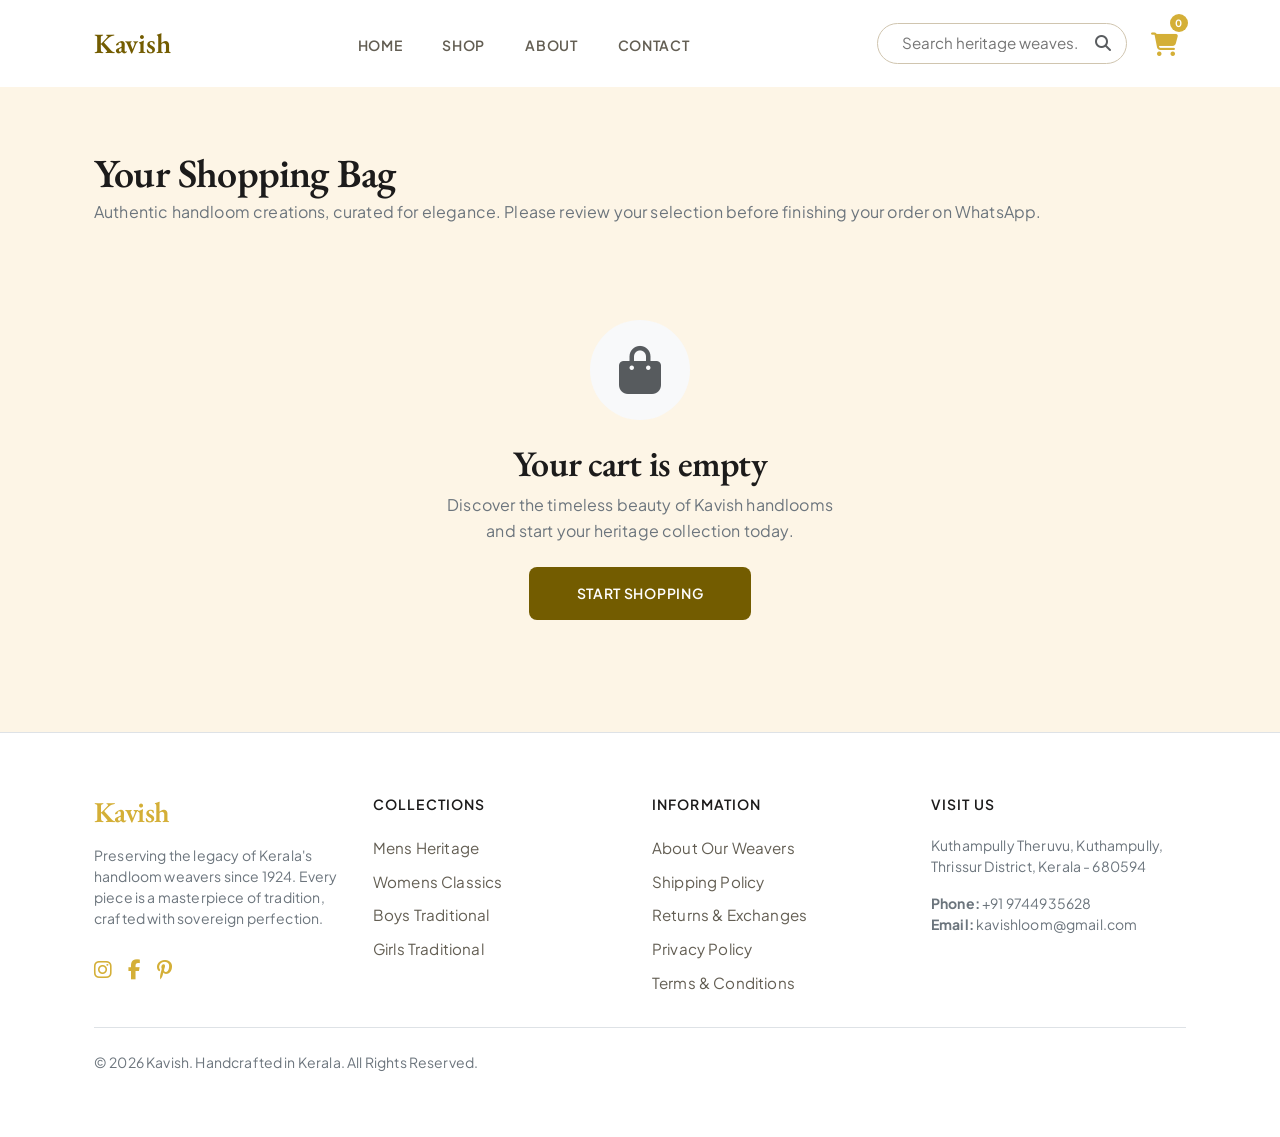
<file: cart.html>
<!DOCTYPE html>
<html lang="en">
<head>
  <meta charset="UTF-8">
  <meta name="viewport" content="width=device-width, initial-scale=1.0">
  <title>Your Cart | Kavish</title>
  <meta name="description" content="Review your selected handloom items before placing your order via WhatsApp. Authentic Kavish weaves.">
  
  <!-- Bootstrap 5 -->
  <link href="https://cdn.jsdelivr.net/npm/bootstrap@5.3.2/dist/css/bootstrap.min.css" rel="stylesheet">
  
  <!-- FontAwesome 6 -->
  <link href="https://cdnjs.cloudflare.com/ajax/libs/font-awesome/6.4.0/css/all.min.css" rel="stylesheet">
  
  <!-- Custom CSS -->
  <link href="assets/css/style.css" rel="stylesheet">
</head>
<body class="bg-surface text-on-surface">

  <!-- Header Section -->
  <header id="site-header"></header>

  <main class="container max-w-container-max-width px-3 px-md-4 py-stack-xl min-h-screen">
    
    <!-- Header Page Section -->
    <header class="mb-5">
      <h1 class="font-display-lg text-neutral-dark mb-1" style="font-size: 2.5rem;">Your Shopping Bag</h1>
      <p class="font-body-md text-secondary max-w-2xl">Authentic handloom creations, curated for elegance. Please review your selection before finishing your order on WhatsApp.</p>
    </header>

    <!-- Cart Content Layout -->
    <div class="row g-stack-lg d-none" id="cart-container">
      
      <!-- Left: Item List (8 Columns) -->
      <div class="col-12 col-lg-8 d-flex flex-column gap-3" id="cart-items-container">
        <!-- Injected dynamically by cart-page.js -->
      </div>

      <!-- Right: Summary Card (4 Columns) -->
      <div class="col-12 col-lg-4">
        <div class="luxury-card p-4 border-primary border-2" style="border-radius: 16px; position: sticky; top: 120px;">
          <h2 class="font-headline-xl text-neutral-dark mb-4 border-bottom pb-3" style="font-size: 1.5rem;">Summary</h2>
          
          <div class="d-flex flex-column gap-3 mb-4">
            <div class="d-flex justify-content-between font-body-md text-secondary">
              <span>Subtotal</span>
              <span id="cart-subtotal">₹0.00</span>
            </div>
            <div class="d-flex justify-content-between font-body-md text-secondary">
              <span>Estimated Shipping</span>
              <span class="text-tertiary">Based on your location</span>
            </div>
            <div class="border-top pt-3 mt-2 d-flex justify-content-between align-items-baseline">
              <span class="font-label-lg text-neutral-dark">Order Total</span>
              <span class="font-display-lg text-primary fs-3" id="cart-total">₹0.00</span>
            </div>
          </div>

          <!-- Checkout alert & CTA -->
          <div class="d-flex flex-column gap-3">
            <div class="bg-light p-3 rounded-3 d-flex gap-3 align-items-start" style="border-radius: 8px;">
              <i class="fa-solid fa-circle-info text-primary mt-1"></i>
              <p class="font-body-sm text-secondary m-0">
                <strong>No online payment required.</strong> Simply click the button below to send your selection to our Kavish workshop via WhatsApp.
              </p>
            </div>
            <button class="btn btn-whatsapp-luxe w-100 py-3 font-label-lg d-flex align-items-center justify-content-center gap-2" id="checkout-whatsapp-btn">
              <i class="fa-brands fa-whatsapp fs-5"></i> PLACE ORDER VIA WHATSAPP
            </button>
            <a href="shop.html" class="btn btn-secondary-luxe w-100 py-3 text-center">
              CONTINUE SHOPPING
            </a>
          </div>

          <div class="mt-4 text-center">
            <p class="font-label-md text-secondary uppercase tracking-widest" style="font-size: 10px;">Secure &amp; Personalized Service</p>
          </div>
        </div>
      </div>

    </div>

    <!-- Empty Bag State -->
    <div class="d-flex flex-column align-items-center justify-content-center text-center py-5 d-none" id="empty-state">
      <div class="rounded-circle bg-light d-flex align-items-center justify-content-center mb-4 text-muted" style="width: 100px; height: 100px;">
        <i class="fa-solid fa-bag-shopping" style="font-size: 3rem;"></i>
      </div>
      <h2 class="font-display-lg text-neutral-dark mb-2" style="font-size: 2.25rem;">Your cart is empty</h2>
      <p class="font-body-md text-secondary max-w-sm mx-auto mb-4" style="max-width: 400px;">Discover the timeless beauty of Kavish handlooms and start your heritage collection today.</p>
      <a href="shop.html" class="btn btn-primary-luxe py-3 px-5">
        START SHOPPING
      </a>
    </div>

  </main>

  <!-- Footer Section -->
  <footer id="site-footer"></footer>

  <!-- Scripts -->
  <script src="assets/js/utils.js" type="module"></script>
  <script src="assets/js/navbar.js" type="module"></script>
  <script src="assets/js/cart.js" type="module"></script>
  <script src="assets/js/cart-page.js" type="module"></script>
  <script src="assets/js/footer.js" type="module"></script>

</body>
</html>
</file>
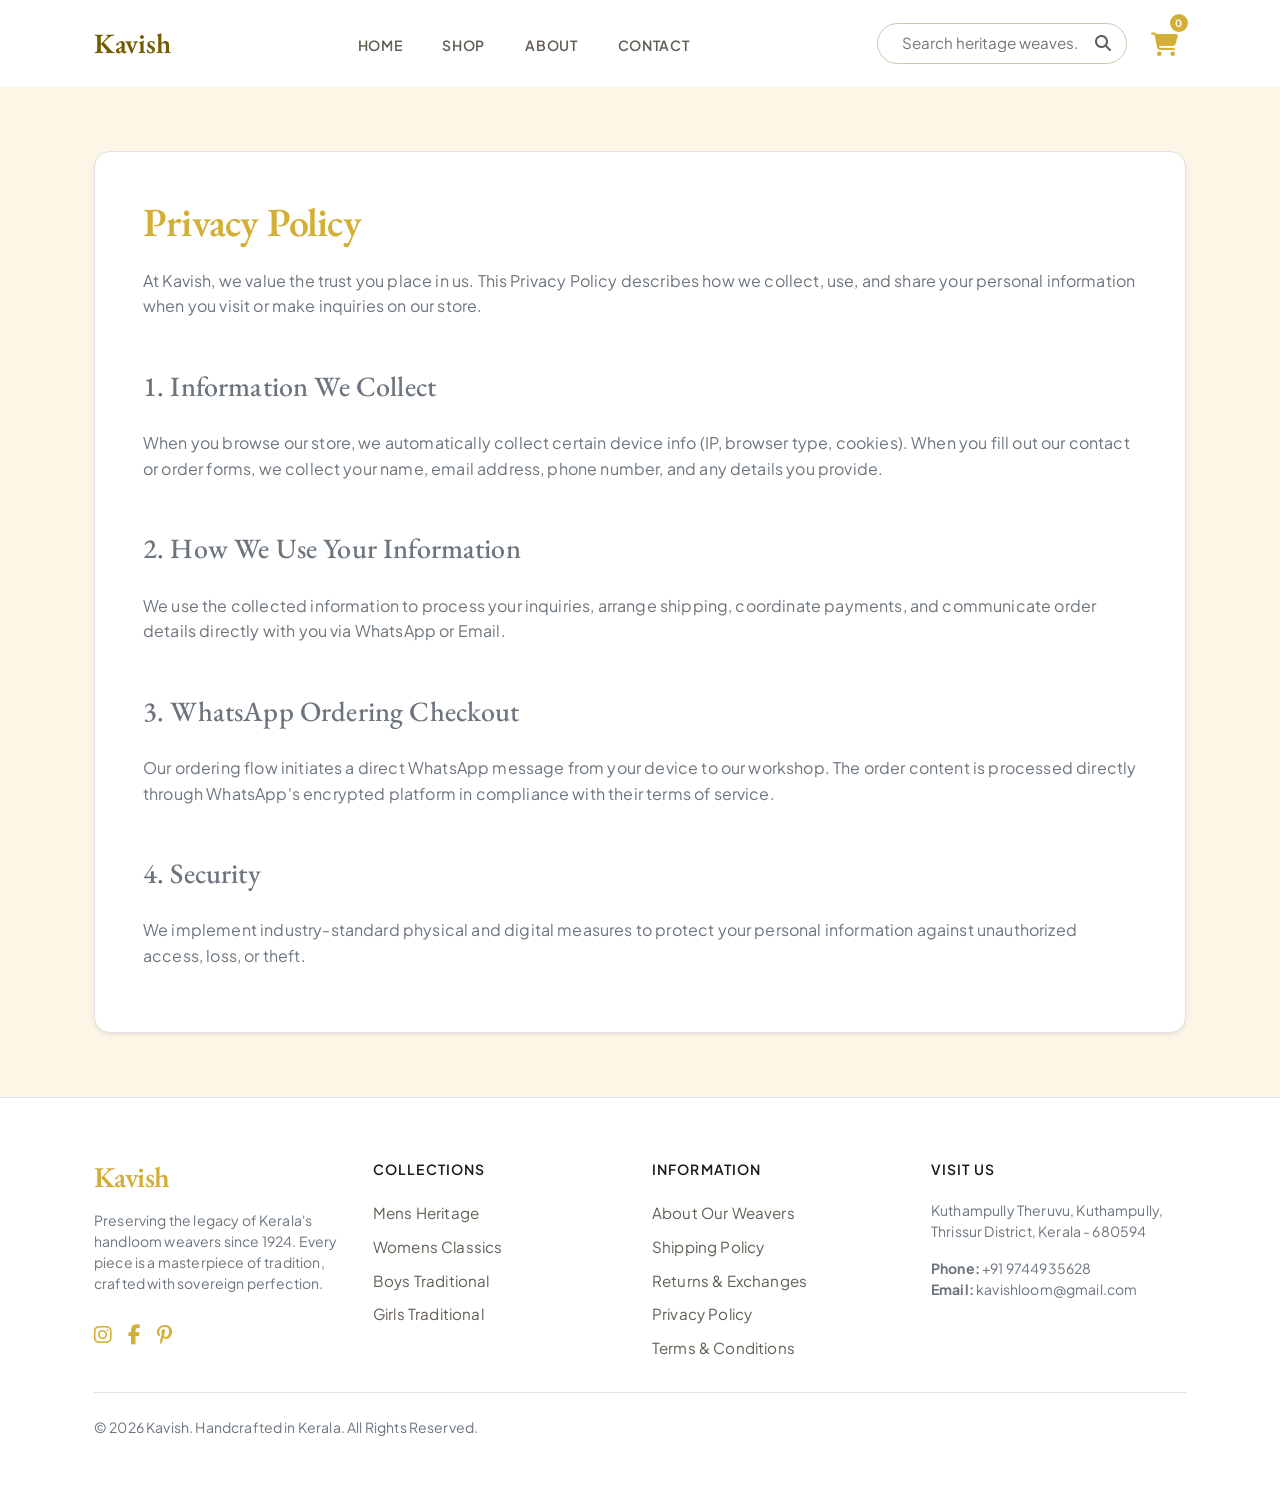
<file: policies/privacy-policy.html>
<!DOCTYPE html>
<html lang="en">
<head>
  <meta charset="UTF-8">
  <meta name="viewport" content="width=device-width, initial-scale=1.0">
  <title>Privacy Policy - Kavish</title>
  <meta name="description" content="Read our privacy policy guidelines and data management practices.">
  
  <!-- Bootstrap 5 -->
  <link href="https://cdn.jsdelivr.net/npm/bootstrap@5.3.2/dist/css/bootstrap.min.css" rel="stylesheet">
  
  <!-- FontAwesome 6 -->
  <link href="https://cdnjs.cloudflare.com/ajax/libs/font-awesome/6.4.0/css/all.min.css" rel="stylesheet">
  
  <!-- Custom CSS -->
  <link href="../assets/css/style.css" rel="stylesheet">
</head>
<body class="bg-surface text-on-surface">

  <!-- Header Section -->
  <header id="site-header"></header>

  <main class="container max-w-container-max-width px-3 px-md-4 py-stack-xl">
    <div class="bg-white p-4 p-md-5 rounded-4 shadow-sm border" style="border-radius: 16px;">
      <h1 class="font-display-lg text-primary mb-4" style="font-size: 2.5rem;">Privacy Policy</h1>
      
      <div class="font-body-md text-secondary d-flex flex-column gap-3">
        <p>At Kavish, we value the trust you place in us. This Privacy Policy describes how we collect, use, and share your personal information when you visit or make inquiries on our store.</p>
        
        <h3 class="font-headline-lg text-neutral-dark mt-3">1. Information We Collect</h3>
        <p>When you browse our store, we automatically collect certain device info (IP, browser type, cookies). When you fill out our contact or order forms, we collect your name, email address, phone number, and any details you provide.</p>
        
        <h3 class="font-headline-lg text-neutral-dark mt-3">2. How We Use Your Information</h3>
        <p>We use the collected information to process your inquiries, arrange shipping, coordinate payments, and communicate order details directly with you via WhatsApp or Email.</p>
        
        <h3 class="font-headline-lg text-neutral-dark mt-3">3. WhatsApp Ordering Checkout</h3>
        <p>Our ordering flow initiates a direct WhatsApp message from your device to our workshop. The order content is processed directly through WhatsApp's encrypted platform in compliance with their terms of service.</p>
        
        <h3 class="font-headline-lg text-neutral-dark mt-3">4. Security</h3>
        <p>We implement industry-standard physical and digital measures to protect your personal information against unauthorized access, loss, or theft.</p>
      </div>
    </div>
  </main>

  <!-- Footer Section -->
  <footer id="site-footer"></footer>

  <!-- Scripts -->
  <script src="../assets/js/utils.js" type="module"></script>
  <script src="../assets/js/navbar.js" type="module"></script>
  <script src="../assets/js/footer.js" type="module"></script>

</body>
</html>
</file>
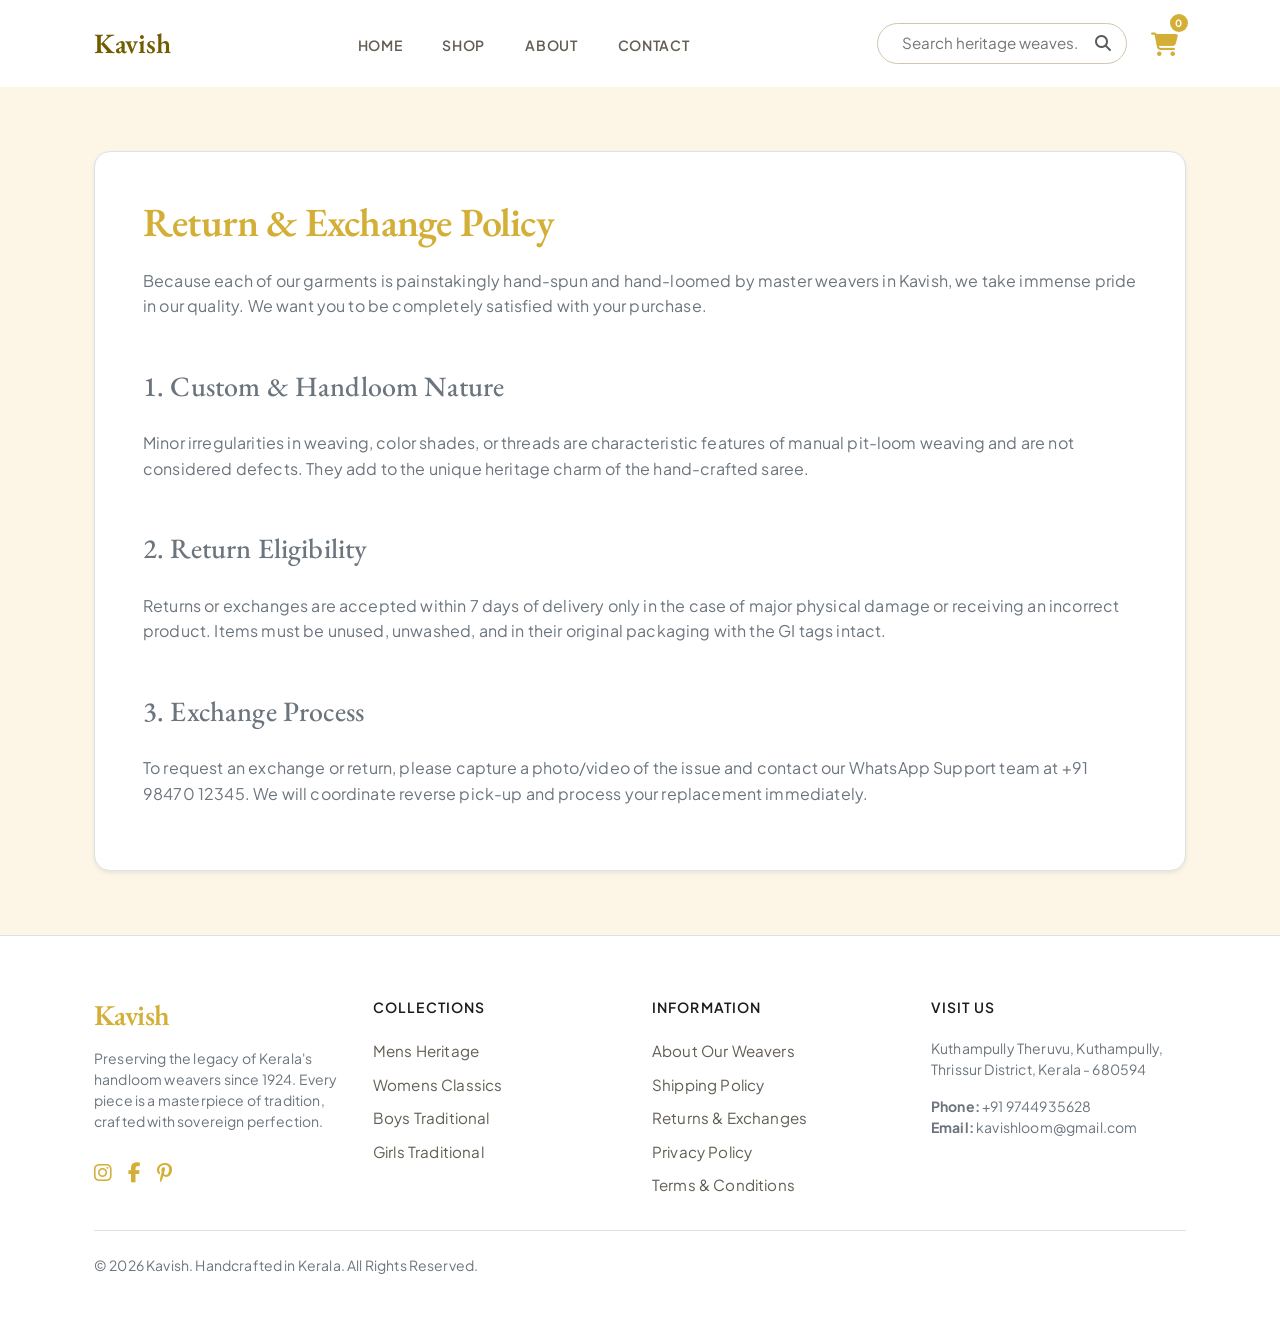
<file: policies/return-policy.html>
<!DOCTYPE html>
<html lang="en">
<head>
  <meta charset="UTF-8">
  <meta name="viewport" content="width=device-width, initial-scale=1.0">
  <title>Return Policy - Kavish</title>
  <meta name="description" content="Read our return and exchange guidelines for our handcrafted handlooms.">
  
  <!-- Bootstrap 5 -->
  <link href="https://cdn.jsdelivr.net/npm/bootstrap@5.3.2/dist/css/bootstrap.min.css" rel="stylesheet">
  
  <!-- FontAwesome 6 -->
  <link href="https://cdnjs.cloudflare.com/ajax/libs/font-awesome/6.4.0/css/all.min.css" rel="stylesheet">
  
  <!-- Custom CSS -->
  <link href="../assets/css/style.css" rel="stylesheet">
</head>
<body class="bg-surface text-on-surface">

  <!-- Header Section -->
  <header id="site-header"></header>

  <main class="container max-w-container-max-width px-3 px-md-4 py-stack-xl">
    <div class="bg-white p-4 p-md-5 rounded-4 shadow-sm border" style="border-radius: 16px;">
      <h1 class="font-display-lg text-primary mb-4" style="font-size: 2.5rem;">Return & Exchange Policy</h1>
      
      <div class="font-body-md text-secondary d-flex flex-column gap-3">
        <p>Because each of our garments is painstakingly hand-spun and hand-loomed by master weavers in Kavish, we take immense pride in our quality. We want you to be completely satisfied with your purchase.</p>
        
        <h3 class="font-headline-lg text-neutral-dark mt-3">1. Custom & Handloom Nature</h3>
        <p>Minor irregularities in weaving, color shades, or threads are characteristic features of manual pit-loom weaving and are not considered defects. They add to the unique heritage charm of the hand-crafted saree.</p>
        
        <h3 class="font-headline-lg text-neutral-dark mt-3">2. Return Eligibility</h3>
        <p>Returns or exchanges are accepted within 7 days of delivery only in the case of major physical damage or receiving an incorrect product. Items must be unused, unwashed, and in their original packaging with the GI tags intact.</p>
        
        <h3 class="font-headline-lg text-neutral-dark mt-3">3. Exchange Process</h3>
        <p>To request an exchange or return, please capture a photo/video of the issue and contact our WhatsApp Support team at +91 98470 12345. We will coordinate reverse pick-up and process your replacement immediately.</p>
      </div>
    </div>
  </main>

  <!-- Footer Section -->
  <footer id="site-footer"></footer>

  <!-- Scripts -->
  <script src="../assets/js/utils.js" type="module"></script>
  <script src="../assets/js/navbar.js" type="module"></script>
  <script src="../assets/js/footer.js" type="module"></script>

</body>
</html>
</file>
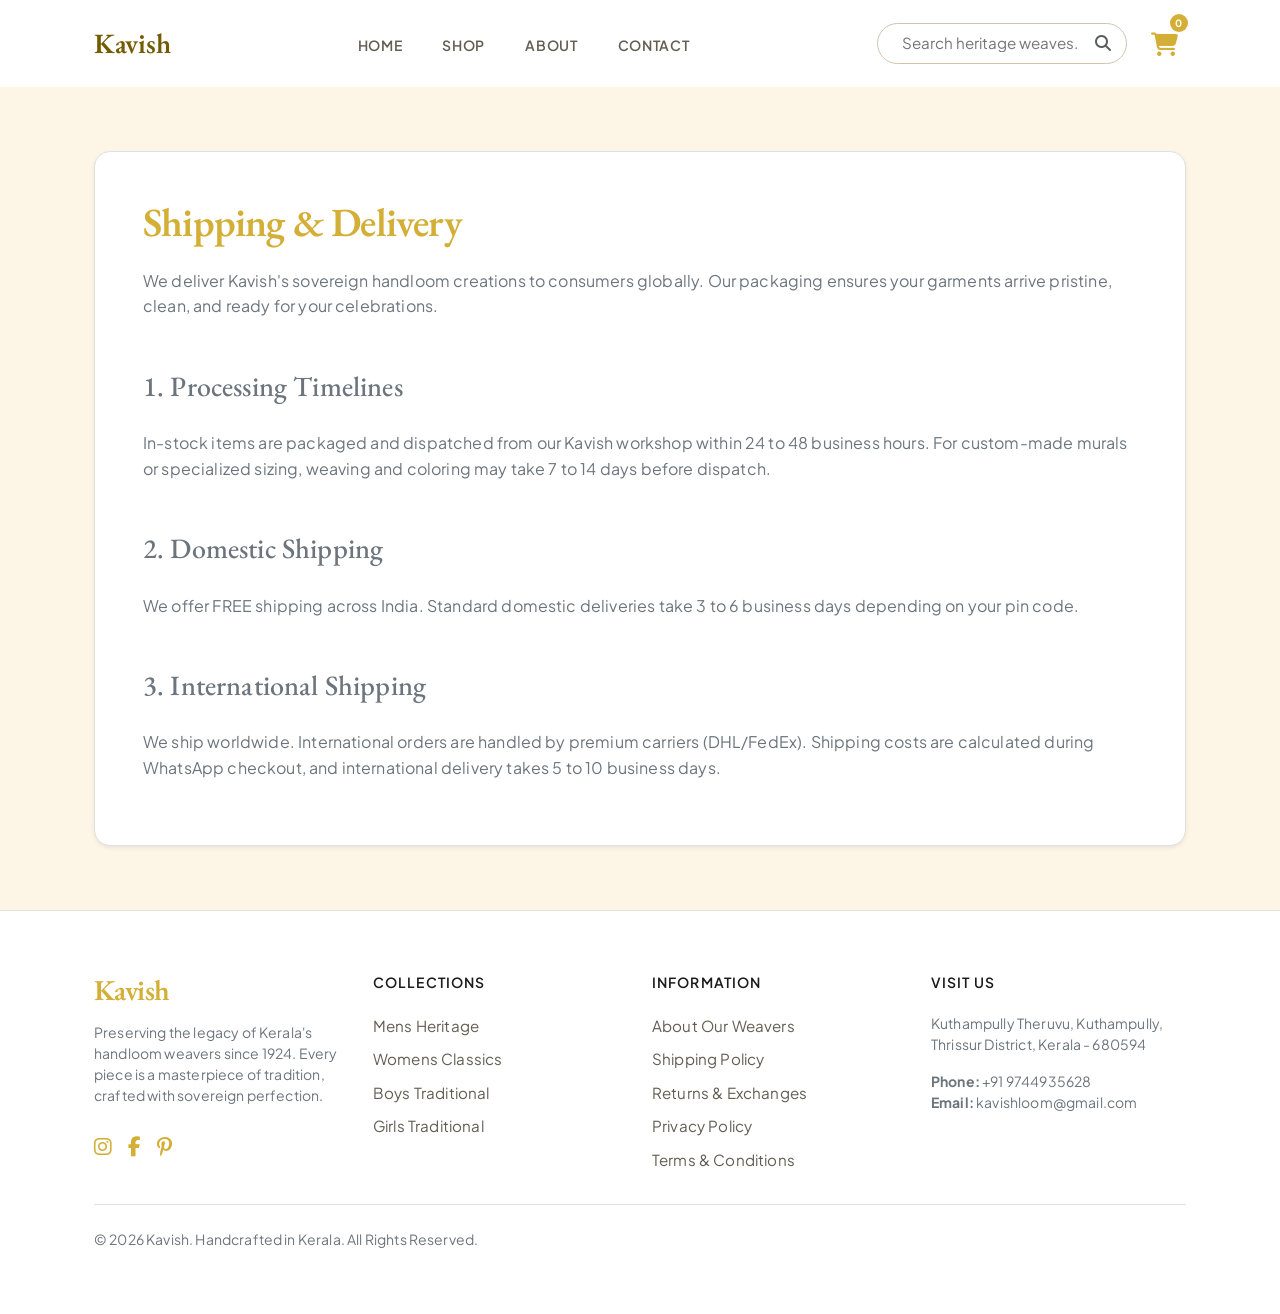
<file: policies/shipping-policy.html>
<!DOCTYPE html>
<html lang="en">
<head>
  <meta charset="UTF-8">
  <meta name="viewport" content="width=device-width, initial-scale=1.0">
  <title>Shipping Policy - Kavish</title>
  <meta name="description" content="Read our shipping guidelines and delivery timelines for handloom attire.">
  
  <!-- Bootstrap 5 -->
  <link href="https://cdn.jsdelivr.net/npm/bootstrap@5.3.2/dist/css/bootstrap.min.css" rel="stylesheet">
  
  <!-- FontAwesome 6 -->
  <link href="https://cdnjs.cloudflare.com/ajax/libs/font-awesome/6.4.0/css/all.min.css" rel="stylesheet">
  
  <!-- Custom CSS -->
  <link href="../assets/css/style.css" rel="stylesheet">
</head>
<body class="bg-surface text-on-surface">

  <!-- Header Section -->
  <header id="site-header"></header>

  <main class="container max-w-container-max-width px-3 px-md-4 py-stack-xl">
    <div class="bg-white p-4 p-md-5 rounded-4 shadow-sm border" style="border-radius: 16px;">
      <h1 class="font-display-lg text-primary mb-4" style="font-size: 2.5rem;">Shipping & Delivery</h1>
      
      <div class="font-body-md text-secondary d-flex flex-column gap-3">
        <p>We deliver Kavish's sovereign handloom creations to consumers globally. Our packaging ensures your garments arrive pristine, clean, and ready for your celebrations.</p>
        
        <h3 class="font-headline-lg text-neutral-dark mt-3">1. Processing Timelines</h3>
        <p>In-stock items are packaged and dispatched from our Kavish workshop within 24 to 48 business hours. For custom-made murals or specialized sizing, weaving and coloring may take 7 to 14 days before dispatch.</p>
        
        <h3 class="font-headline-lg text-neutral-dark mt-3">2. Domestic Shipping</h3>
        <p>We offer FREE shipping across India. Standard domestic deliveries take 3 to 6 business days depending on your pin code.</p>
        
        <h3 class="font-headline-lg text-neutral-dark mt-3">3. International Shipping</h3>
        <p>We ship worldwide. International orders are handled by premium carriers (DHL/FedEx). Shipping costs are calculated during WhatsApp checkout, and international delivery takes 5 to 10 business days.</p>
      </div>
    </div>
  </main>

  <!-- Footer Section -->
  <footer id="site-footer"></footer>

  <!-- Scripts -->
  <script src="../assets/js/utils.js" type="module"></script>
  <script src="../assets/js/navbar.js" type="module"></script>
  <script src="../assets/js/footer.js" type="module"></script>

</body>
</html>
</file>
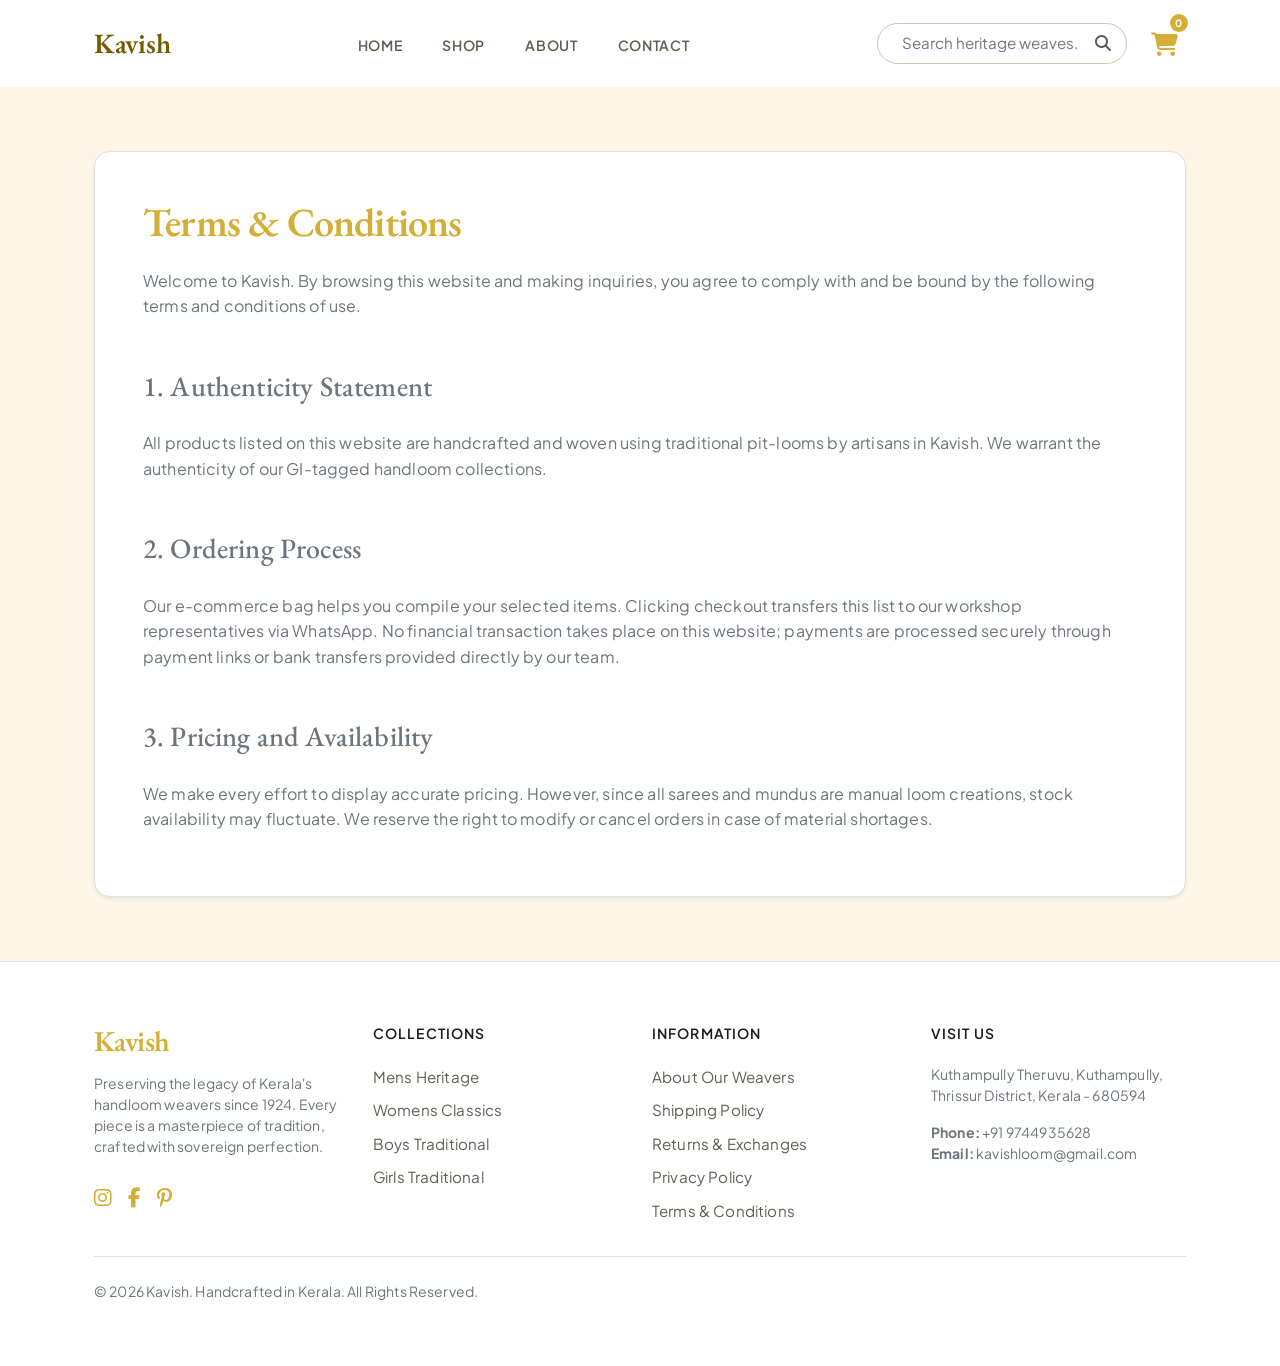
<file: policies/terms-and-conditions.html>
<!DOCTYPE html>
<html lang="en">
<head>
  <meta charset="UTF-8">
  <meta name="viewport" content="width=device-width, initial-scale=1.0">
  <title>Terms & Conditions - Kavish</title>
  <meta name="description" content="Read our store terms and usage conditions.">
  
  <!-- Bootstrap 5 -->
  <link href="https://cdn.jsdelivr.net/npm/bootstrap@5.3.2/dist/css/bootstrap.min.css" rel="stylesheet">
  
  <!-- FontAwesome 6 -->
  <link href="https://cdnjs.cloudflare.com/ajax/libs/font-awesome/6.4.0/css/all.min.css" rel="stylesheet">
  
  <!-- Custom CSS -->
  <link href="../assets/css/style.css" rel="stylesheet">
</head>
<body class="bg-surface text-on-surface">

  <!-- Header Section -->
  <header id="site-header"></header>

  <main class="container max-w-container-max-width px-3 px-md-4 py-stack-xl">
    <div class="bg-white p-4 p-md-5 rounded-4 shadow-sm border" style="border-radius: 16px;">
      <h1 class="font-display-lg text-primary mb-4" style="font-size: 2.5rem;">Terms & Conditions</h1>
      
      <div class="font-body-md text-secondary d-flex flex-column gap-3">
        <p>Welcome to Kavish. By browsing this website and making inquiries, you agree to comply with and be bound by the following terms and conditions of use.</p>
        
        <h3 class="font-headline-lg text-neutral-dark mt-3">1. Authenticity Statement</h3>
        <p>All products listed on this website are handcrafted and woven using traditional pit-looms by artisans in Kavish. We warrant the authenticity of our GI-tagged handloom collections.</p>
        
        <h3 class="font-headline-lg text-neutral-dark mt-3">2. Ordering Process</h3>
        <p>Our e-commerce bag helps you compile your selected items. Clicking checkout transfers this list to our workshop representatives via WhatsApp. No financial transaction takes place on this website; payments are processed securely through payment links or bank transfers provided directly by our team.</p>
        
        <h3 class="font-headline-lg text-neutral-dark mt-3">3. Pricing and Availability</h3>
        <p>We make every effort to display accurate pricing. However, since all sarees and mundus are manual loom creations, stock availability may fluctuate. We reserve the right to modify or cancel orders in case of material shortages.</p>
      </div>
    </div>
  </main>

  <!-- Footer Section -->
  <footer id="site-footer"></footer>

  <!-- Scripts -->
  <script src="../assets/js/utils.js" type="module"></script>
  <script src="../assets/js/navbar.js" type="module"></script>
  <script src="../assets/js/footer.js" type="module"></script>

</body>
</html>
</file>
<file: assets/css/style.css>
@import url('https://fonts.googleapis.com/css2?family=EB+Garamond:ital,wght@0,400..700;1,400..700&family=Plus+Jakarta+Sans:ital,wght@0,200..800;1,200..800&display=swap');

/* Kerala Heritage Luxury Design System */
:root {
  --color-primary: #735c00;            /* Kasavu Gold (Deep) */
  --color-primary-gold: #d4af37;       /* Kasavu Gold (Bright) */
  --color-secondary: #635e53;          /* Warm Slate Gray */
  --color-tertiary: #166d13;           /* Emerald Green */
  --color-tertiary-light: #71c662;     /* Light Emerald Green */
  --color-bg-base: #fdf5e6;            /* Warm Cream Background */
  --color-surface-white: #ffffff;      /* Card/Surface White */
  --color-neutral-dark: #1c1b1b;       /* Deep Charcoal Text */
  --color-border-subtle: #d0c5af;      /* Soft Outline Gold */
  --color-container-low: #f6f3f2;      /* Off-white */
  --color-container-high: #eae7e7;     /* Light Grey */
  --color-whatsapp: #25d366;           /* WhatsApp Green */

  /* Override Bootstrap's default blue primary */
  --bs-primary: #D4AF37;
  --bs-primary-rgb: 212, 175, 55;
  --bs-secondary: #5A3E1B;
  --bs-light: #FFF8E7;

  /* Fonts */
  --font-display: 'EB Garamond', serif;
  --font-sans: 'Plus Jakarta Sans', sans-serif;
  
  /* Layout scale */
  --container-max-width: 1280px;
}

.hero-gold-overlay {
  background:
  linear-gradient(
  360deg,
  rgba(255, 255, 255, 0.9) 0%,
  rgba(255, 255, 255, 0.7) 35%,
  rgba(209, 194, 108, 0.25) 70%,
  transparent 100%
  );
  }

.whatsapp-float {
  text-decoration: none;
}
/* Base resets & styling */
body {
  background-color: var(--color-bg-base);
  color: var(--color-neutral-dark);
  font-family: var(--font-sans);
  font-size: 16px;
  line-height: 1.6;
  letter-spacing: 0.01em;
  overflow-x: hidden;
  transition: background-color 0.3s ease;
}

/* Typography styles */
.font-display-lg {
  font-family: var(--font-display);
  font-weight: 600;
  line-height: 1.1;
  letter-spacing: -0.02em;
}
.font-headline-xl {
  font-family: var(--font-display);
  font-weight: 500;
  line-height: 1.3;
}
.font-headline-lg {
  font-family: var(--font-display);
  font-weight: 500;
  line-height: 1.4;
}
.font-body-xl {
  font-family: var(--font-sans);
  font-weight: 400;
  line-height: 1.6;
  font-size: 1.25rem; /* 20px */
}
.font-body-lg {
  font-family: var(--font-sans);
  font-weight: 400;
  line-height: 1.6;
  font-size: 1.125rem; /* 18px */
}
.font-body-md {
  font-family: var(--font-sans);
  font-weight: 400;
  line-height: 1.6;
  font-size: 1rem; /* 16px */
}
.font-body-sm {
  font-family: var(--font-sans);
  font-weight: 400;
  line-height: 1.5;
  font-size: 0.875rem; /* 14px */
}
.font-label-lg {
  font-family: var(--font-sans);
  font-size: 0.875rem; /* 14px */
  font-weight: 600;
  line-height: 1;
  letter-spacing: 0.08em;
  text-transform: uppercase;
}
.font-label-md {
  font-family: var(--font-sans);
  font-size: 0.75rem; /* 12px */
  font-weight: 600;
  line-height: 1;
  letter-spacing: 0.08em;
  text-transform: uppercase;
}

/* Scroll Smoothing */
html {
  scroll-behavior: smooth;
}

.scroll-animate {
  opacity: 0;
  transform: translateY(30px);
  transition: opacity 0.8s ease-out, transform 0.8s ease-out;
  transition-delay: var(--scroll-delay, 0s);
}

.scroll-animate.visible {
  opacity: 1;
  transform: none;
}

/* Scale effect variant */
.scroll-animate[data-effect="scale"] {
  transform: translateY(30px) scale(0.95);
}

.scroll-animate[data-effect="scale"].visible {
  transform: none;
}

/* Fade left/right variants */
.scroll-animate[data-effect="fade-left"] {
  transform: translateX(-30px);
}

.scroll-animate[data-effect="fade-left"].visible {
  transform: none;
}

.scroll-animate[data-effect="fade-right"] {
  transform: translateX(30px);
}

.scroll-animate[data-effect="fade-right"].visible {
  transform: none;
}

/* Custom elevations and elements */
.luxury-card {
  background-color: var(--color-surface-white);
  box-shadow: 0px 4px 20px rgba(28, 27, 27, 0.04);
  border-radius: 16px;
  border: 1px solid rgba(208, 197, 175, 0.15);
  transition: transform 0.3s cubic-bezier(0.16, 1, 0.3, 1), box-shadow 0.3s ease;
}
.luxury-card:hover {
  transform: translateY(-4px);
  box-shadow: 0px 12px 30px rgba(28, 27, 27, 0.08);
}

.soft-elevation {
  box-shadow: 0px 4px 20px rgba(28, 27, 27, 0.04);
}

.hero-gradient {
  background: linear-gradient(to bottom, rgba(252, 249, 248, 0) 0%, rgba(252, 249, 248, 0.8) 100%);
}

.kasavu-shimmer {
  background: linear-gradient(90deg, transparent, rgba(212, 175, 55, 0.1), transparent);
  background-size: 200% 100%;
  animation: shimmer 3s infinite;
}
@keyframes shimmer {
  0% { background-position: -200% 0; }
  100% { background-position: 200% 0; }
}

.kasavu-gradient {
  background: linear-gradient(135deg, var(--color-primary) 0%, var(--color-primary-gold) 100%);
}

/* Custom Scroll hides */
.scroll-hide::-webkit-scrollbar { display: none; }
.scroll-hide { -ms-overflow-style: none; scrollbar-width: none; }

/* Sticky Header Customization */
#site-header {
  position: sticky;
  top: 0;
  z-index: 1050;
  transition: all 0.3s ease-in-out;
}
#site-header.scrolled {
  box-shadow: 0 4px 20px rgba(0, 0, 0, 0.05);
  background-color: rgba(252, 249, 248, 0.95) !important;
  backdrop-filter: blur(10px);
}
#site-header.scrolled .navbar {
  height: 70px !important;
}

/* Custom Navbar Links */
.navbar-brand {
  font-family: var(--font-display);
  font-size: 1.75rem;
  font-weight: 600;
  color: var(--color-primary) !important;
  letter-spacing: -0.01em;
  transition: color 0.3s;
}
.nav-link-custom {
  font-family: var(--font-sans);
  font-size: 0.875rem;
  font-weight: 600;
  letter-spacing: 0.05em;
  text-transform: uppercase;
  color: var(--color-secondary) !important;
  transition: color 0.3s;
  position: relative;
  padding-bottom: 4px;
}
.nav-link-custom:hover, .nav-link-custom.active {
  color: var(--color-primary) !important;
}
.nav-link-custom::after {
  content: '';
  position: absolute;
  width: 0;
  height: 2px;
  bottom: 0;
  left: 0;
  background-color: var(--color-primary-gold);
  transition: width 0.3s ease;
}
.nav-link-custom:hover::after, .nav-link-custom.active::after {
  width: 100%;
}

/* Category Bento Grid */
.bento-img {
  transition: transform 0.7s cubic-bezier(0.16, 1, 0.3, 1);
}
.group:hover .bento-img {
  transform: scale(1.05);
}

/* Product Cards Custom Styling */
.product-grid-card {
  transition: transform 0.3s ease, box-shadow 0.3s ease;
  border-radius: 16px;
  overflow: hidden;
  background: var(--color-surface-white);
  border: 1px solid rgba(208, 197, 175, 0.15);
  height: 100%;
}
.product-grid-card:hover {
  transform: translateY(-5px);
  box-shadow: 0 10px 25px rgba(28, 27, 27, 0.08);
}
.product-grid-card .img-container {
  aspect-ratio: 3/4;
  overflow: hidden;
  position: relative;
  background-color: var(--color-container-low);
}
.product-grid-card img {
  width: 100%;
  height: 100%;
  object-fit: cover;
  transition: transform 0.5s ease;
}
.product-grid-card:hover img {
  transform: scale(1.08);
}
.product-grid-card .product-badge {
  position: absolute;
  top: 12px;
  left: 12px;
  z-index: 2;
  font-size: 11px;
  font-weight: 600;
  padding: 4px 10px;
  border-radius: 4px;
  text-transform: uppercase;
  letter-spacing: 0.05em;
}

/* Buttons overriding */
.btn-primary-luxe {
  background-color: var(--color-primary);
  color: var(--color-surface-white) !important;
  font-family: var(--font-sans);
  font-size: 0.875rem;
  font-weight: 600;
  letter-spacing: 0.05em;
  text-transform: uppercase;
  padding: 12px 24px;
  border-radius: 8px;
  border: none;
  transition: all 0.3s;
}
.btn-primary-luxe:hover {
  background-color: var(--color-primary-gold);
  box-shadow: 0 4px 12px rgba(115, 92, 0, 0.2);
  transform: translateY(-1px);
}
.btn-primary-luxe:active {
  transform: translateY(1px);
}

.btn-secondary-luxe {
  background-color: transparent;
  color: var(--color-neutral-dark);
  font-family: var(--font-sans);
  font-size: 0.875rem;
  font-weight: 600;
  letter-spacing: 0.05em;
  text-transform: uppercase;
  padding: 12px 24px;
  border-radius: 8px;
  border: 1px solid var(--color-border-subtle);
  transition: all 0.3s;
}
.btn-secondary-luxe:hover {
  background-color: var(--color-container-low);
  border-color: var(--color-neutral-dark);
}

.btn-whatsapp-luxe {
  background-color: var(--color-whatsapp);
  color: #ffffff !important;
  font-family: var(--font-sans);
  font-size: 0.875rem;
  font-weight: 600;
  letter-spacing: 0.05em;
  text-transform: uppercase;
  padding: 14px 28px;
  border-radius: 12px;
  border: none;
  box-shadow: 0 4px 15px rgba(37, 211, 102, 0.2);
  transition: all 0.3s;
}
.btn-whatsapp-luxe:hover {
  box-shadow: 0 6px 20px rgba(37, 211, 102, 0.3);
  filter: brightness(0.95);
  transform: translateY(-1px);
}

/* Category Filter Cards */
.category-pill {
  background: var(--color-surface-white);
  padding: 12px 24px;
  border-radius: 30px;
  cursor: pointer;
  white-space: nowrap;
  box-shadow: 0 2px 6px rgba(0,0,0,0.03);
  border: 1px solid rgba(208, 197, 175, 0.2);
  font-family: var(--font-sans);
  font-size: 0.875rem;
  font-weight: 500;
  color: var(--color-secondary);
  transition: all 0.2s;
}
.category-pill:hover, .category-pill.active {
  background: var(--color-primary);
  color: var(--color-surface-white);
  border-color: var(--color-primary);
}

/* Floating WhatsApp Button */
.whatsapp-float {
  position: fixed;
  bottom: 30px;
  right: 30px;
  width: 60px;
  height: 60px;
  background-color: var(--color-whatsapp);
  color: white !important;
  border-radius: 50%;
  display: flex;
  align-items: center;
  justify-content: center;
  box-shadow: 0 4px 15px rgba(0, 0, 0, 0.15);
  font-size: 32px;
  z-index: 1000;
  transition: all 0.3s cubic-bezier(0.175, 0.885, 0.32, 1.275);
}
.whatsapp-float:hover {
  transform: scale(1.1);
}

/* Custom inputs */
.form-control-luxe {
  background-color: var(--color-surface-white);
  border: 1px solid var(--color-border-subtle);
  padding: 12px 16px;
  border-radius: 8px;
  font-family: var(--font-sans);
  font-size: 0.95rem;
  color: var(--color-neutral-dark);
  transition: all 0.3s;
}
.form-control-luxe:focus {
  background-color: var(--color-surface-white);
  border-color: var(--color-primary);
  box-shadow: 0 0 0 1px var(--color-primary);
  outline: none;
}

/* Trust badge container styling */
.badge-circle {
  width: 64px;
  height: 64px;
  border-radius: 50%;
  background-color: rgba(115, 92, 0, 0.08);
  color: var(--color-primary);
  display: flex;
  align-items: center;
  justify-content: center;
  font-size: 24px;
  transition: background-color 0.3s;
}



.trust-badge-card:hover .badge-circle {
  background-color: rgba(115, 92, 0, 0.15);
}

/* Carousel dots */
.carousel-indicator-dot {
  width: 48px;
  height: 4px;
  background-color: var(--color-border-subtle);
  border-radius: 2px;
  cursor: pointer;
  transition: background-color 0.3s;
}
.carousel-indicator-dot.active {
  background-color: var(--color-primary);
}

/* Gallery Thumbnails active states */
.product-gallery-thumb {
  border: 2px solid transparent;
  transition: all 0.2s ease;
}
.product-gallery-thumb.active {
  border-color: var(--color-primary);
}

/* Responsive fixes */
@media (max-width: 991px) {
  #site-header .navbar-brand {
    font-size: 1.5rem;
  }
}
@media (max-width: 768px) {
  .font-display-lg {
    font-size: 2.25rem !important; /* 36px */
  }
  .bento-grid-container {
    height: auto !important;
  }
}

/* Custom Footer Links */
.footer-link {
  color: var(--color-secondary);
  text-decoration: none;
  font-size: 0.95rem;
  transition: color 0.2s, padding-left 0.2s;
}
.footer-link:hover {
  color: var(--color-primary);
  padding-left: 4px;
}

/* Mobile nav-drawer styling */
.mobile-menu-overlay {
  position: fixed;
  inset: 0;
  background-color: var(--color-bg-base);
  z-index: 10000;
  display: flex;
  flex-direction: column;
  padding: 24px;
  transform: translateX(-100%);
  transition: transform 0.4s cubic-bezier(0.16, 1, 0.3, 1);
}
.mobile-menu-overlay.active {
  transform: translateX(0);
}

/* Desktop spacing values */
.py-stack-xl {
  padding-top: 64px;
  padding-bottom: 64px;
}
.my-stack-xl {
  margin-top: 64px;
  margin-bottom: 64px;
}
.mb-stack-xl {
  margin-bottom: 64px;
}
.mb-stack-lg {
  margin-bottom: 32px;
}
.mb-stack-md {
  margin-bottom: 16px;
}
.mb-stack-sm {
  margin-bottom: 8px;
}
.mb-stack-xs {
  margin-bottom: 4px;
}
.gap-stack-lg {
  gap: 32px;
}
.gap-stack-md {
  gap: 16px;
}
.gap-stack-sm {
  gap: 8px;
}
.gap-stack-xs {
  gap: 4px;
}
</file>
